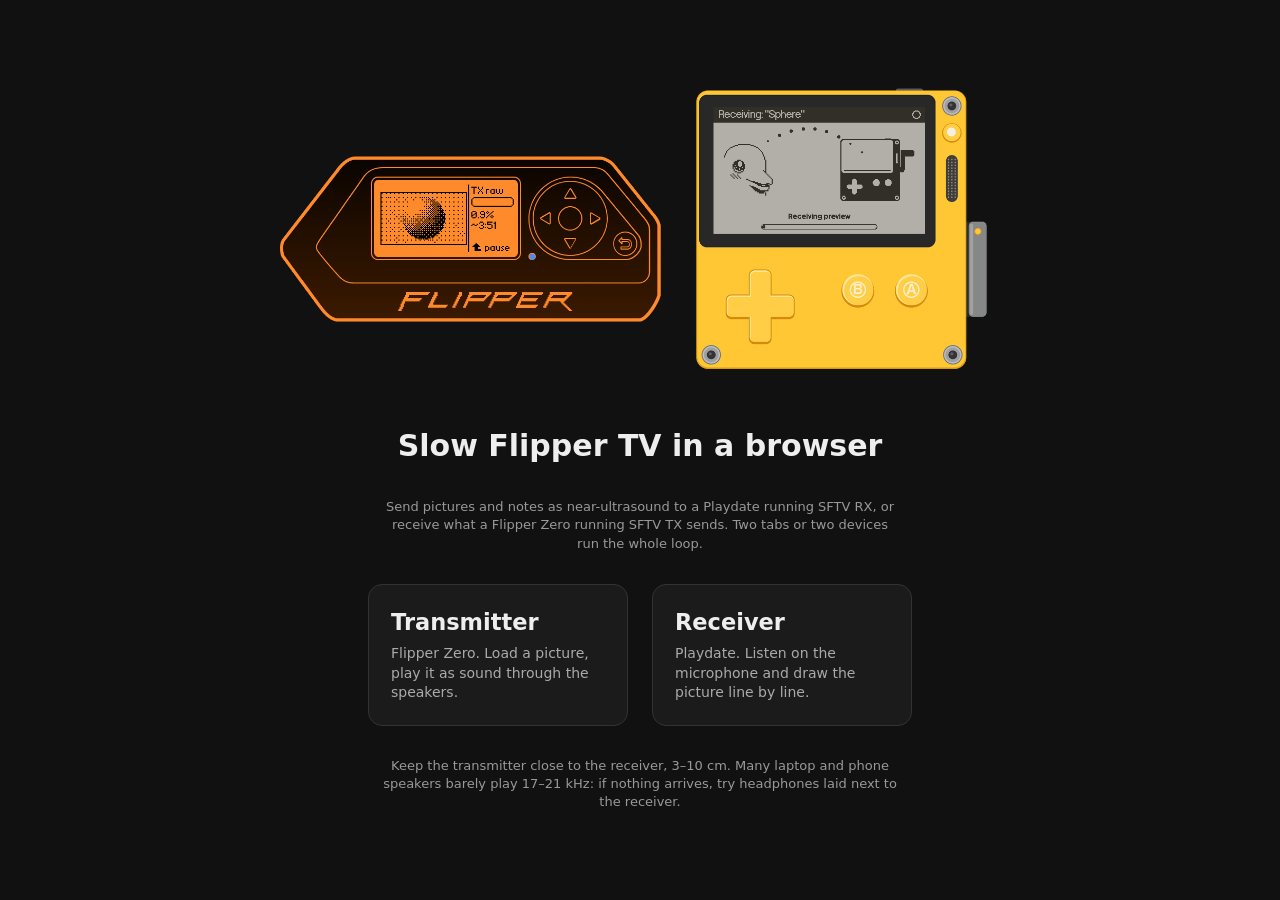
<file: index.html>
<!doctype html>
<html lang="en"><head>
<meta charset="utf-8"><meta name="viewport" content="width=device-width,initial-scale=1">
<title>SFTV: Slow Flipper TV</title>
<link rel="stylesheet" href="css/common.css">
<style>
  .cards { display: flex; gap: 24px; flex-wrap: wrap; justify-content: center; }
  .card { width: 260px; background: #1b1b1b; border: 1px solid #333; border-radius: 14px; padding: 22px; text-decoration: none; color: #eee; }
  .card:hover { border-color: #666; }
  .card h2 { margin: 0 0 6px; }
  .card p { color: #aaa; margin: 0; font-size: 14px; }
  h1 { font-weight: 600; margin: 0; text-align: center; }
  .hero { display: block; width: min(720px, 100%); height: auto; margin-bottom: 4px; }
</style>
</head><body>
<div class="wrap">
  <img class="hero" src="docs/sftv.png" width="1362" height="620" alt="A Flipper Zero sending a picture to a Playdate, sped up">
  <h1>Slow Flipper TV in a browser</h1>
  <p class="hint">Send pictures and notes as near-ultrasound to a Playdate running SFTV RX, or receive what a Flipper Zero running SFTV TX sends. Two tabs or two devices run the whole loop.</p>
  <div class="cards">
    <a class="card" href="tx.html"><h2>Transmitter</h2><p>Flipper Zero. Load a picture, play it as sound through the speakers.</p></a>
    <a class="card" href="rx.html"><h2>Receiver</h2><p>Playdate. Listen on the microphone and draw the picture line by line.</p></a>
  </div>
  <p class="hint">Keep the transmitter close to the receiver, 3–10 cm. Many laptop and phone speakers barely play 17–21 kHz: if nothing arrives, try headphones laid next to the receiver.</p>
</div>
</body></html>
</file>
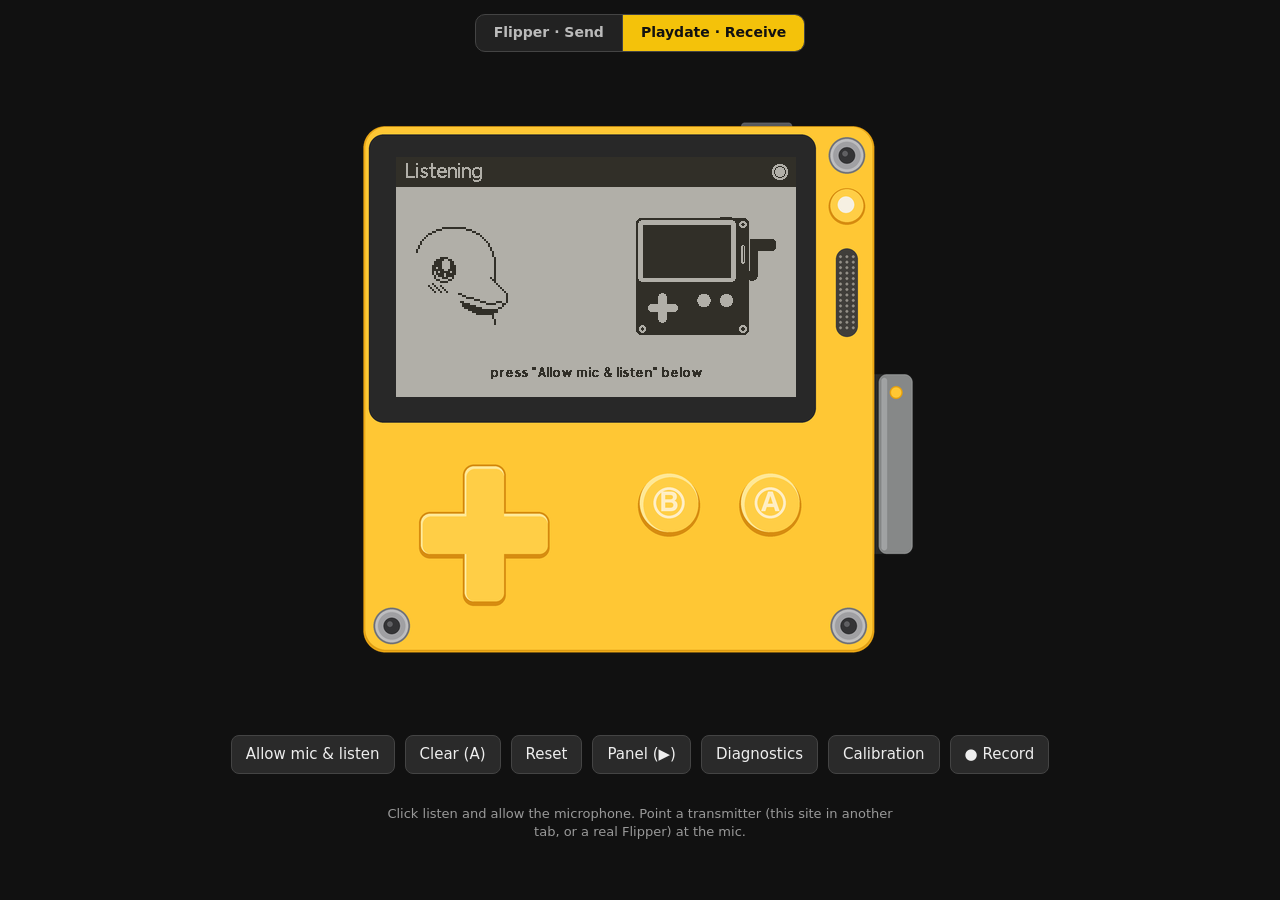
<file: rx.html>
<!doctype html>
<html lang="en"><head>
<meta charset="utf-8"><meta name="viewport" content="width=device-width,initial-scale=1">
<title>SFTV Receiver (Playdate)</title>
<link rel="stylesheet" href="css/common.css">
<style>
  /* Playdate body (assets/playdate.png, drawn by tools/make_playdate_body.py) with its screen at
   * (60,60), 400x240: the canvas sits there, 1 Playdate pixel = 1 CSS px (2x2 on retina). */
  .playdate { width: 608px; height: 620px; }
  .playdate > img { position: absolute; left: 0; top: 0; width: 602px; height: 620px; }
  .playdate > svg { position: absolute; inset: 0; width: 100%; height: 100%; pointer-events: none; }
  .playdate > svg .btn { pointer-events: all; fill: transparent; cursor: pointer; }
  .playdate > svg .btn:active { fill: rgba(0,0,0,.12); }
  .playdate .screen { left: 60px; top: 60px; width: 400px; height: 240px; background: #b1afa8; }
  .playdate .screen canvas { position: absolute; left: 0; top: 0; width: 400px; height: 240px; image-rendering: pixelated; }
  .act.rec-on { background: #6b1f1f; border-color: #c44; }
  .act.on { background: #3a6b3a; border-color: #5c9c5c; }
</style>
</head><body>
<nav class="topnav"><a class="tx" href="tx.html">Flipper · Send</a><a class="rx active" href="rx.html">Playdate · Receive</a></nav>
<div class="wrap">
  <div class="device playdate">
    <img src="assets/playdate.png" alt="" draggable="false">
    <div class="screen"><canvas id="pd" width="400" height="240"></canvas></div>
    <svg viewBox="0 0 608 620">
      <rect class="btn" id="up" x="129" y="369" width="44" height="44" rx="6"/>
      <rect class="btn" id="down" x="129" y="457" width="44" height="44" rx="6"/>
      <rect class="btn" id="left" x="85" y="413" width="44" height="44" rx="6"/>
      <rect class="btn" id="right" x="173" y="413" width="44" height="44" rx="6"/>
      <circle class="btn" id="b" cx="336" cy="406" r="30"/>
      <circle class="btn" id="a" cx="437" cy="406" r="30"/>
      <circle class="btn" id="menu" cx="514" cy="109" r="16"/>
    </svg>
  </div>
  <div id="hud" class="hud" hidden></div>
  <div class="bar">
    <button class="act" id="listen">Allow mic &amp; listen</button>
    <button class="act" id="clear">Clear (A)</button>
    <button class="act" id="reset" title="Reset picture, counters and decoder; keeps the microphone">Reset</button>
    <button class="act" id="panel">Panel (▶)</button>
    <button class="act" id="diag">Diagnostics</button>
    <button class="act" id="calib" title="Show the calibration screen (signal quality and tone levels) until switched off">Calibration</button>
    <button class="act" id="rec">● Record</button>
    <button class="act" id="save" style="display:none">Save WAV</button>
    <button class="act" id="saveitem" style="display:none">Save PNG</button>
  </div>
  <p class="hint">Click listen and allow the microphone. Point a transmitter (this site in another tab, or a real Flipper) at the mic.</p>
</div>
<script src="js/rx.bundle.js?v=1794264539"></script>
</body></html>
</file>
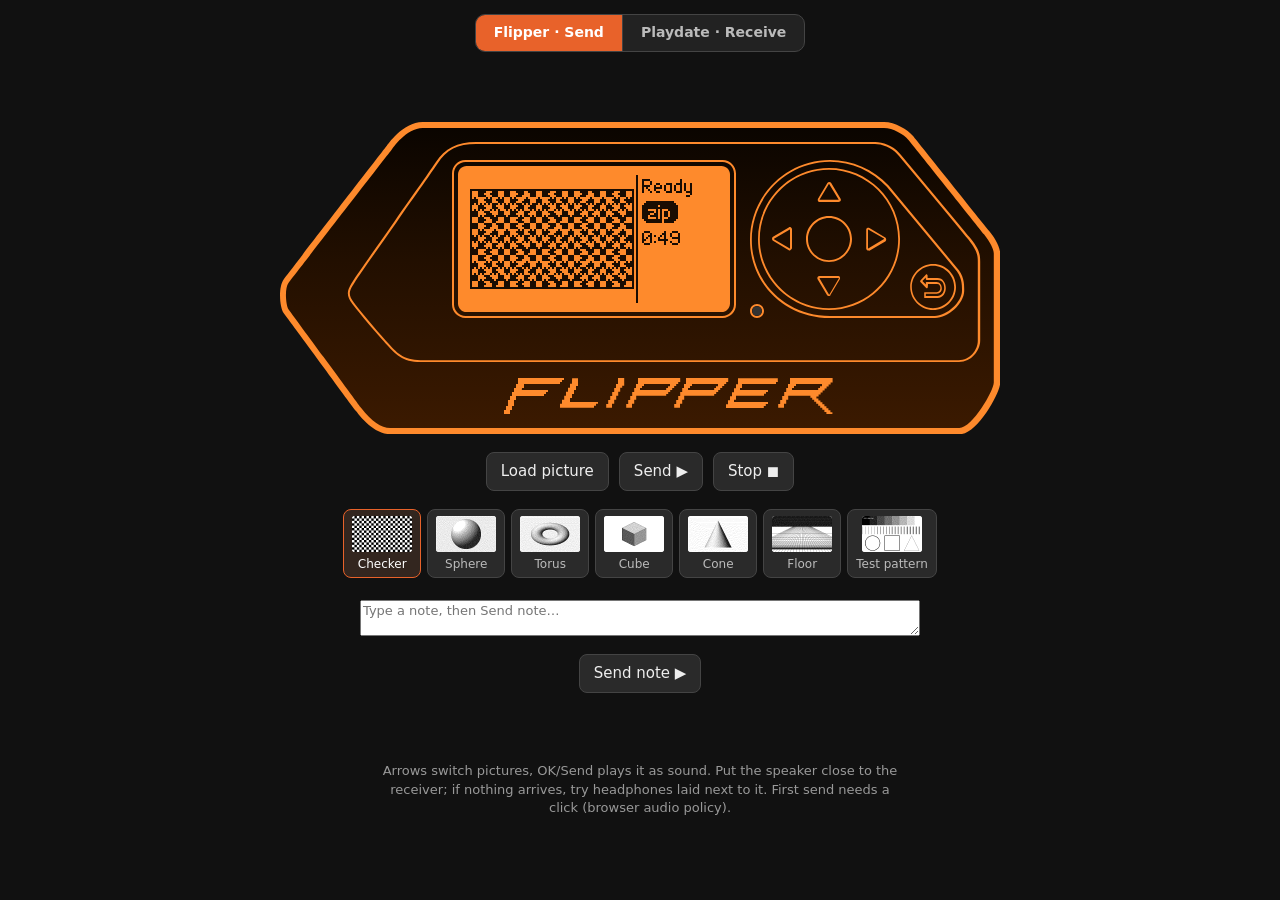
<file: tx.html>
<!doctype html>
<html lang="en"><head>
<meta charset="utf-8"><meta name="viewport" content="width=device-width,initial-scale=1">
<title>SFTV Transmitter (Flipper)</title>
<link rel="stylesheet" href="css/common.css">
<style>
  /* qFlipper device art (assets/flipper.svg, viewBox 360x156) with the LCD, LED and button
   * hotspots laid over it in the same coordinates */
  /* 720 px wide = 2 CSS px per viewBox unit, so each LCD pixel is exactly 2x2 CSS px: an
   * integer scale keeps the 1-bit font crisp (non-integer scaling makes pixels uneven) */
  .flipper { width: min(720px, 94vw); aspect-ratio: 360 / 156; }
  .flipper > img, .flipper > svg { position: absolute; inset: 0; width: 100%; height: 100%; }
  .flipper > svg { pointer-events: none; }
  .flipper > svg .btn { pointer-events: all; fill: transparent; }
  .flipper > svg .btn:active { fill: rgba(254,138,44,.25); opacity: 1; }
  /* LCD 93,26.5 128x64 in viewBox units (centred in the orange screen 89,22 136x73) */
  .flipper .screen { left: calc(93% / 3.6); top: calc(26.5% / 1.56); width: calc(128% / 3.6); height: calc(64% / 1.56); background: #fe8a2c; }
  .flipper .screen canvas { background: #fe8a2c; }
  #led { transition: fill .05s; }
</style>
</head><body>
<nav class="topnav"><a class="tx active" href="tx.html">Flipper · Send</a><a class="rx" href="rx.html">Playdate · Receive</a></nav>
<div class="wrap">
  <div class="device flipper">
    <img src="assets/flipper.svg" alt="" draggable="false">
    <div class="screen"><canvas id="lcd" width="128" height="64"></canvas></div>
    <svg viewBox="0 0 360 156">
      <circle id="led" cx="238.5" cy="94.5" r="2.4" fill="#333"/>
      <circle class="btn" id="ok" cx="274.5" cy="58.5" r="11.5"/>
      <rect class="btn" id="up" x="264" y="25" width="21" height="19" rx="4"/>
      <rect class="btn" id="down" x="264" y="73" width="21" height="19" rx="4"/>
      <rect class="btn" id="left" x="240" y="48" width="19" height="21" rx="4"/>
      <rect class="btn" id="right" x="290" y="48" width="19" height="21" rx="4"/>
      <circle class="btn" id="back" cx="326.5" cy="82.5" r="11.5"/>
    </svg>
  </div>
  <div class="bar">
    <label class="act">Load picture<input id="file" type="file" accept="image/*" hidden></label>
    <button class="act" id="send">Send ▶</button>
    <button class="act" id="stop">Stop ◼</button>
  </div>
  <div class="bar samples" id="samples" aria-label="Sample pictures"></div>
  <textarea id="note-text" rows="2" maxlength="65535" placeholder="Type a note, then Send note…" style="width:min(560px,92vw);margin:4px auto 0;display:block;box-sizing:border-box;font:13px system-ui"></textarea>
  <div class="bar">
    <button class="act" id="send-note">Send note ▶</button>
  </div>
  <p id="status" class="status" aria-live="polite"></p>
  <p class="hint">Arrows switch pictures, OK/Send plays it as sound. Put the speaker close to the receiver; if nothing arrives, try headphones laid next to it. First send needs a click (browser audio policy).</p>
</div>
<script src="js/tx.bundle.js?v=1794264539"></script>
</body></html>
</file>
<file: css/common.css>
* { box-sizing: border-box; }
html, body { margin: 0; height: 100%; }
body { font: 15px/1.4 -apple-system, system-ui, sans-serif; background: #111; color: #eee;
  display: flex; flex-direction: column; align-items: center; }
a { color: #7cf; }
.wrap { flex: 1; display: flex; flex-direction: column; align-items: center; justify-content: center; gap: 18px; padding: 20px; }
.device { position: relative; }
.device svg { display: block; width: 100%; height: 100%; }
.device .screen { position: absolute; overflow: hidden; background: #b9c2b0; }
.device canvas { display: block; width: 100%; height: 100%; image-rendering: pixelated; }
.btn { cursor: pointer; }
.btn:active { opacity: .6; }
.bar { display: flex; gap: 10px; align-items: center; flex-wrap: wrap; justify-content: center; }
button.act, label.act { background: #2a2a2a; color: #eee; border: 1px solid #444; border-radius: 8px;
  padding: 8px 14px; cursor: pointer; font: inherit; }
button.act:hover, label.act:hover { background: #333; }
.hint { color: #999; font-size: 13px; text-align: center; max-width: 520px; }
.samples { gap: 6px; max-width: min(720px, 94vw); }
button.act.sample { display: flex; flex-direction: column; align-items: center; gap: 4px; padding: 6px 8px 5px;
  font-size: 12px; color: #bbb; }
button.act.sample canvas { width: 60px; height: 36px; border-radius: 3px; background: #fff; display: block; }
button.act.sample.on { border-color: #e8622a; color: #fff; background: #33261f; }
.status { color: #ddd; font-size: 14px; text-align: center; max-width: 560px; min-height: 20px; margin: 0; }

.topnav { display: flex; margin: 14px 0 0; background: #222; border: 1px solid #444;
  border-radius: 10px; overflow: hidden; }
.topnav a { padding: 8px 18px; color: #bbb; text-decoration: none; font-weight: 600; font-size: 14px; }
.topnav a + a { border-left: 1px solid #444; }
.topnav a:hover { background: #2c2c2c; color: #eee; }
.topnav a.tx.active { background: #e8622a; color: #fff; }
.topnav a.rx.active { background: #f4c20a; color: #111; }

/* receiver diagnostics: a card with a header (mic, sample rate) and a row of labelled tiles;
   tabular figures and fixed tile widths so nothing shifts while the numbers change */
.hud { width: min(620px, 94vw); background: #181818; border: 1px solid #333; border-radius: 12px;
  padding: 10px 12px 12px; font-size: 12px; }
.hud[hidden] { display: none; }
button.act.on { border-color: #888; color: #fff; }
.hud-head { display: flex; justify-content: space-between; gap: 12px; color: #888; margin-bottom: 8px; }
.hud-head b { color: #ccc; font-weight: 600; letter-spacing: .02em; }
.hud-head span { overflow: hidden; text-overflow: ellipsis; white-space: nowrap; }
.hud-grid { display: grid; grid-template-columns: repeat(7, 1fr); gap: 6px; }
@media (max-width: 600px) { .hud-grid { grid-template-columns: repeat(4, 1fr); } }
.hud-cell { background: #222; border: 1px solid #2c2c2c; border-radius: 8px; padding: 5px 8px; min-width: 0; }
.hud-cell .k { color: #888; font-size: 11px; }
.hud-cell .v { color: #eee; font: 600 14px/1.3 ui-monospace, SFMono-Regular, monospace; font-variant-numeric: tabular-nums;
  white-space: nowrap; }
.hud-cell .v.bad { color: #f87; }
.hud-meter { height: 4px; background: #333; border-radius: 2px; margin-top: 4px; overflow: hidden; }
.hud-meter > i { display: block; height: 100%; width: 0; background: #6c6; border-radius: 2px; }
</file>
